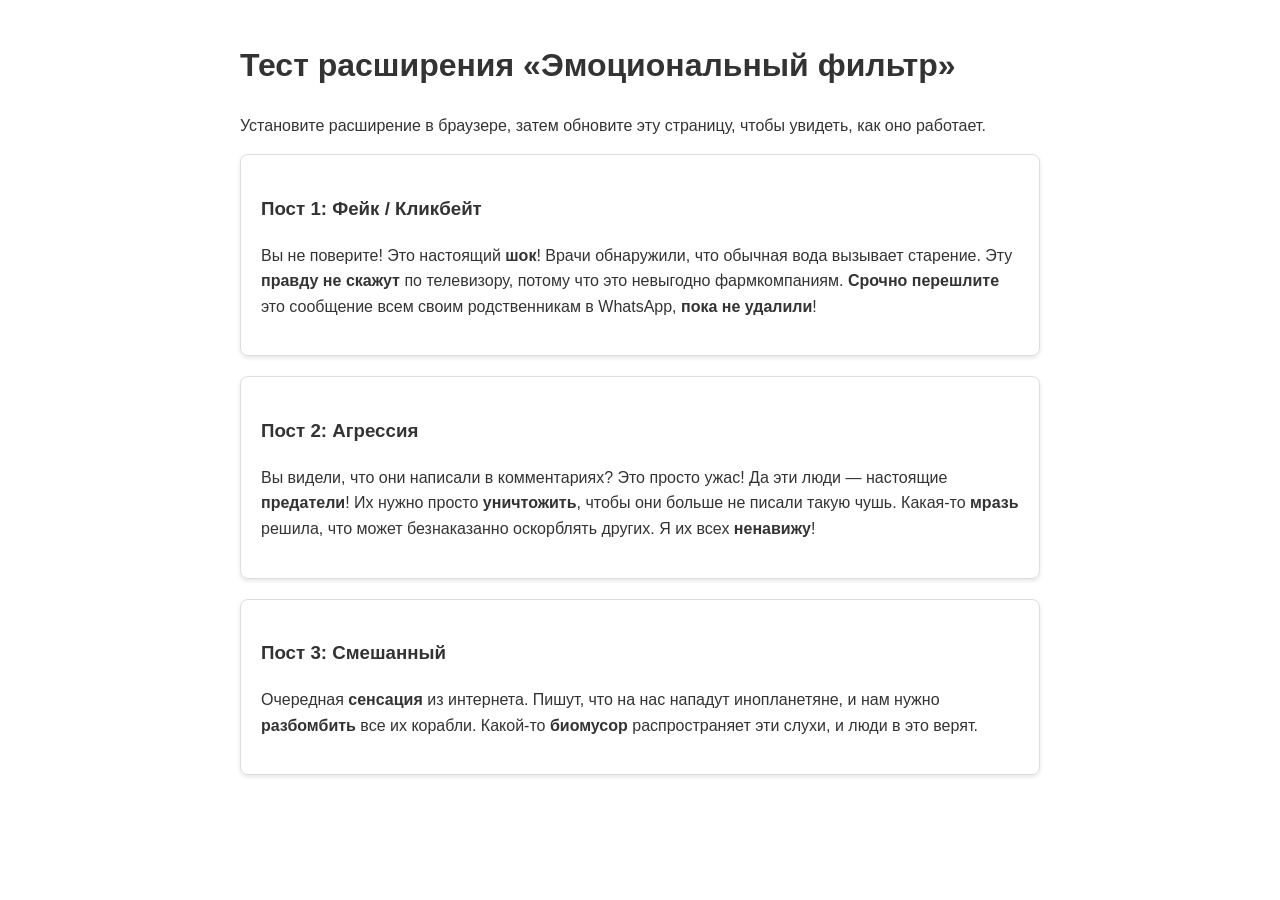
<file: extension/test.html>
<!DOCTYPE html>
<html lang="ru">
<head>
    <meta charset="UTF-8">
    <meta name="viewport" content="width=device-width, initial-scale=1.0">
    <title>Тест Эмоционального фильтра</title>
    <style>
        body {
            font-family: Arial, sans-serif;
            max-width: 800px;
            margin: 40px auto;
            line-height: 1.6;
            color: #333;
        }
        .post {
            border: 1px solid #ddd;
            border-radius: 8px;
            padding: 20px;
            margin-bottom: 20px;
            box-shadow: 0 2px 4px rgba(0,0,0,0.1);
        }
    </style>
</head>
<body>

    <h1>Тест расширения «Эмоциональный фильтр»</h1>
    <p>Установите расширение в браузере, затем обновите эту страницу, чтобы увидеть, как оно работает.</p>

    <div class="post">
        <h3>Пост 1: Фейк / Кликбейт</h3>
        <p>Вы не поверите! Это настоящий <strong>шок</strong>! Врачи обнаружили, что обычная вода вызывает старение. Эту <strong>правду не скажут</strong> по телевизору, потому что это невыгодно фармкомпаниям. <strong>Срочно перешлите</strong> это сообщение всем своим родственникам в WhatsApp, <strong>пока не удалили</strong>!</p>
    </div>

    <div class="post">
        <h3>Пост 2: Агрессия</h3>
        <p>Вы видели, что они написали в комментариях? Это просто ужас! Да эти люди — настоящие <strong>предатели</strong>! Их нужно просто <strong>уничтожить</strong>, чтобы они больше не писали такую чушь. Какая-то <strong>мразь</strong> решила, что может безнаказанно оскорблять других. Я их всех <strong>ненавижу</strong>!</p>
    </div>

    <div class="post">
        <h3>Пост 3: Смешанный</h3>
        <p>Очередная <strong>сенсация</strong> из интернета. Пишут, что на нас нападут инопланетяне, и нам нужно <strong>разбомбить</strong> все их корабли. Какой-то <strong>биомусор</strong> распространяет эти слухи, и люди в это верят.</p>
    </div>

</body>
</html>
</file>
